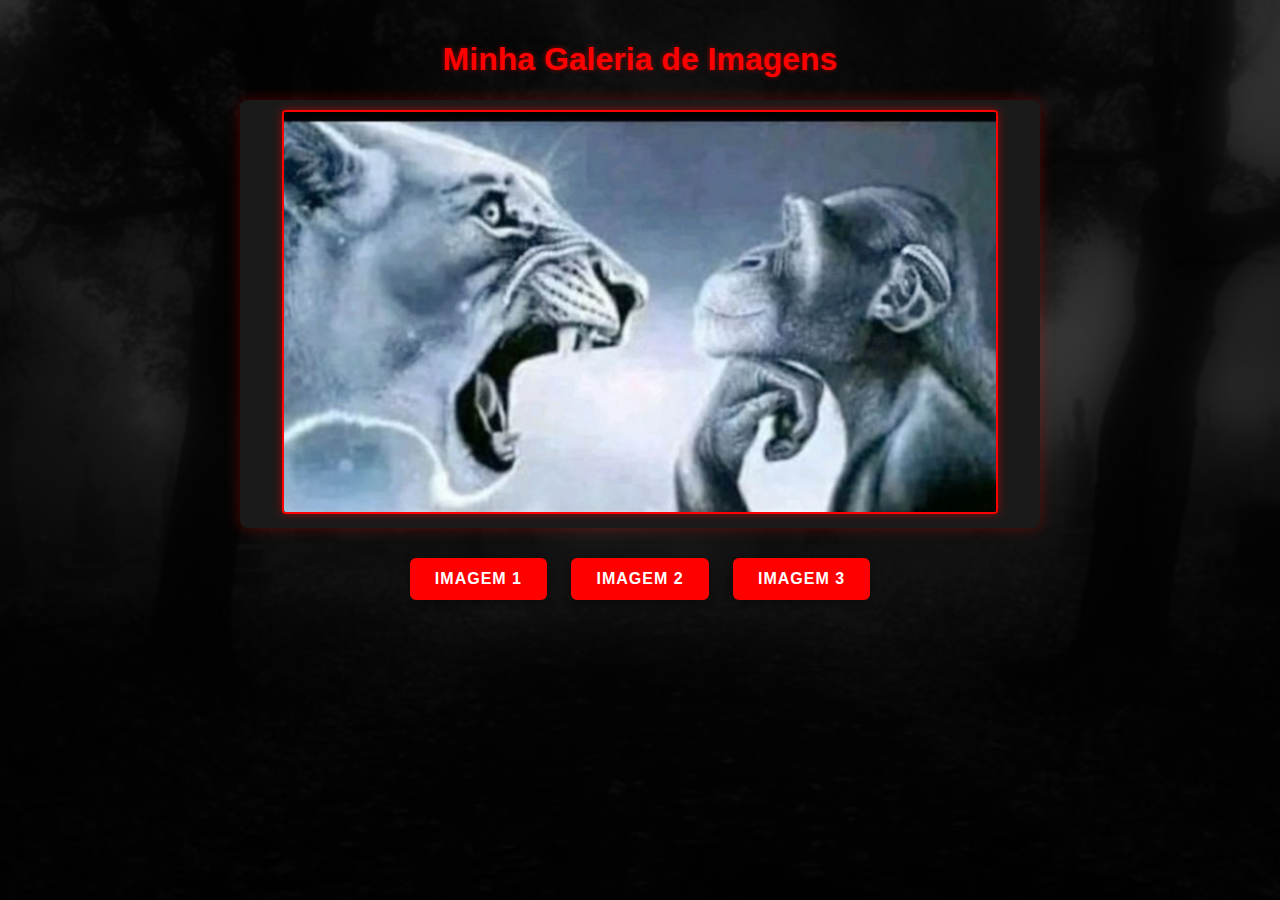
<file: aula07/index.html>
<!DOCTYPE html>
<html lang="pt-br">
<head>
    <meta charset="UTF-8">
    <meta name="viewport" content="width=device-width, initial-scale=1.0">
    <title>Atividade Prática - Troca de Imagens</title>
    <link rel="stylesheet" href="style.css">

</head>
<body>
    <h1>Minha Galeria de Imagens</h1>
    
    <div class="image-container">
        <img id="displayed-image" src="" alt="Imagem exibida">
    </div>
    
    <div class="buttons">
        <button onclick="changeImage('image1')">Imagem 1</button>
        <button onclick="changeImage('image2')">Imagem 2</button>
        <button onclick="changeImage('image3')">Imagem 3</button>
    </div>

    <script>
        const images = {
            image1: 'download.jpg',
            image2: 'downloadsad.jpg',
            image3: 'download (1).jpg'
        };

        // Função para trocar a imagem
        function changeImage(imageKey) {
            const imgElement = document.getElementById('displayed-image');
            imgElement.src = images[imageKey];
            
            // Adiciona um tratamento para caso a imagem não carregue
            imgElement.onerror = function() {
                this.src = 'bbbb.jpg';
                alert('Imagem não encontrada! Verifique o nome do arquivo.');
            };
        }

        // Inicializa com a Imagem 1
        window.onload = function() {
            changeImage('image1');
        };
    </script>
    </script>
</body>
</html>
</file>
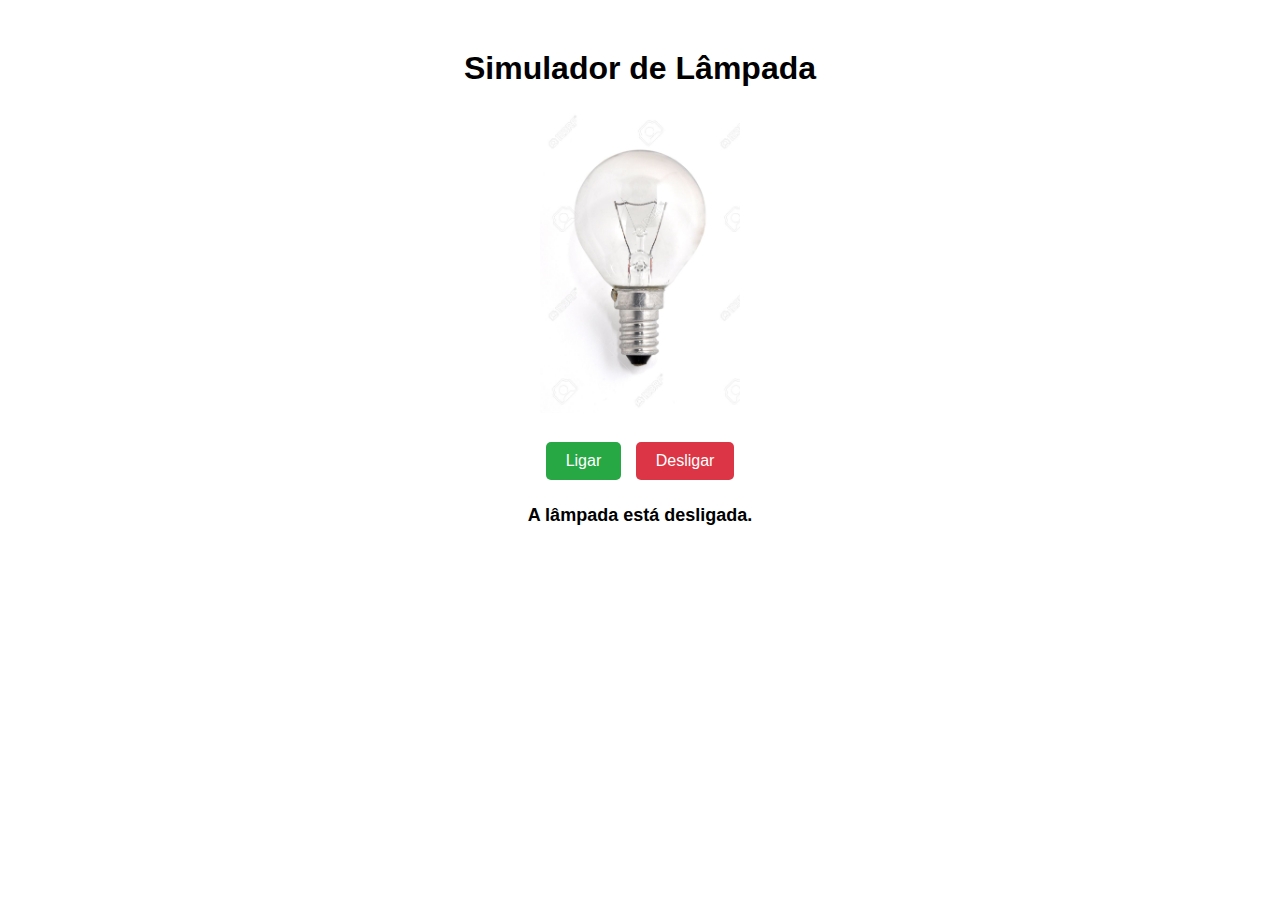
<file: aula08/index.html>
<!DOCTYPE html>
<html lang="pt-br">
<head>
 <meta charset="UTF-8">
 <title>Simulador de Lâmpada</title>
 <style>
 body {
   text-align: center;
   font-family: Arial, sans-serif;
   margin-top: 50px;
 }
 img {
   width: 200px;
   margin-bottom: 20px;
   cursor: pointer;
 }
 button {
   padding: 10px 20px;
   margin: 5px;
   font-size: 16px;
   cursor: pointer;
   border: none;
   border-radius: 5px;
 }
 #ligar {
   background-color: #28a745;
   color: white;
 }
 #desligar {
   background-color: #dc3545;
   color: white;
 }
 #status {
   margin-top: 20px;
   font-weight: bold;
   font-size: 18px;
 }
 </style>
</head>
<body>
 <h1>Simulador de Lâmpada</h1>
 <img id="lampada" src="img/lampada desligada.jpg" alt="Lâmpada Desligada">
 <div>
   <button id="ligar">Ligar</button>
   <button id="desligar" disabled>Desligar</button>
 </div>
 <p id="status">A lâmpada está desligada.</p>
 <script src="script.js"></script>
</body>
</html>
</file>
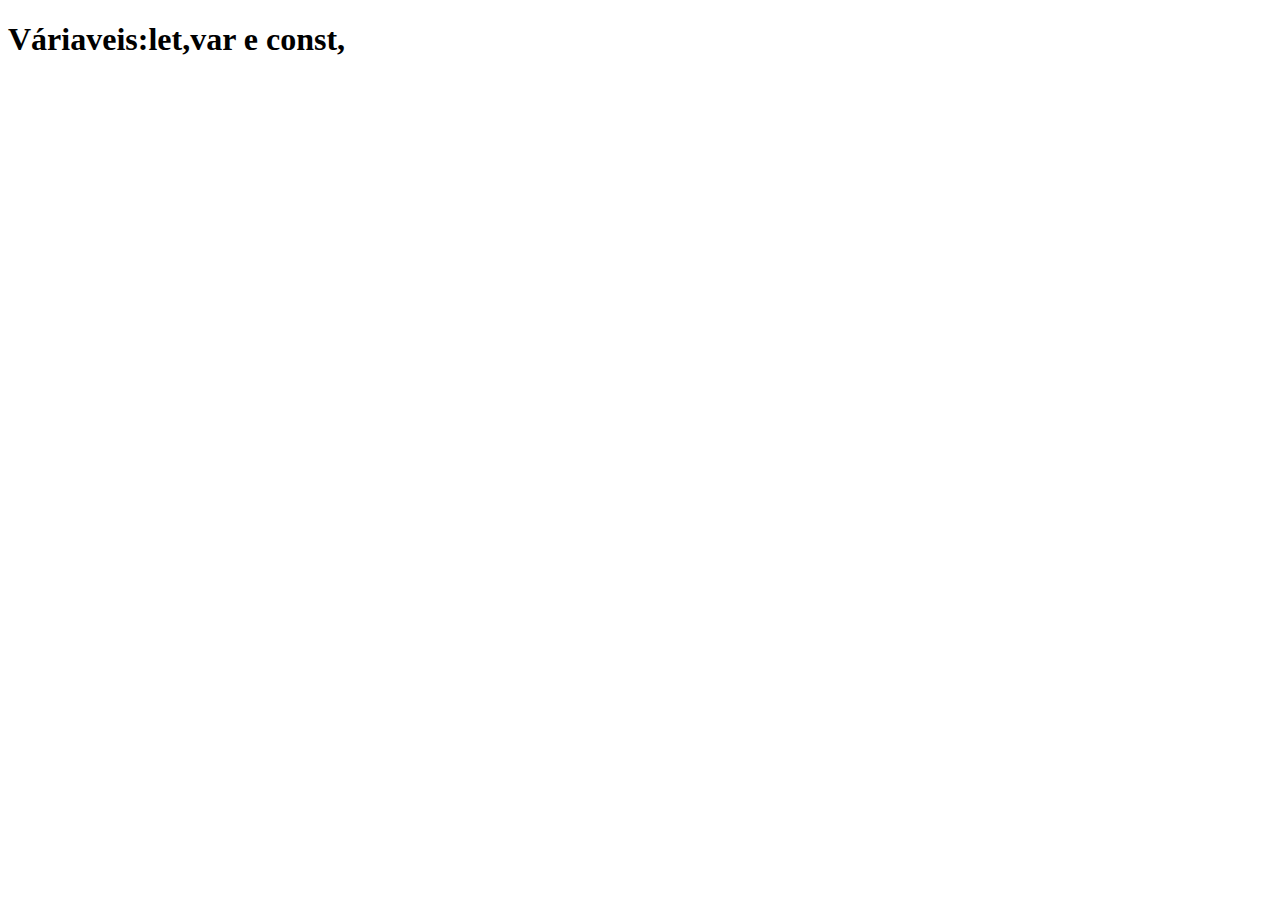
<file: exemplo01.html>
<!DOCTYPE html>
<html lang="en">
<head>
    <meta charset="UTF-8">
    <meta name="viewport" content="width=device-width, initial-scale=1.0">
    <title>Aula 03</title>

    <script>
        var num= 10;
        num= 5;
        console.log(num);


    </script>
</head>
<body>
    <head>
    <h1>Váriaveis:let,var e const,</h1>

    </head>
</body>
</html>
</file>
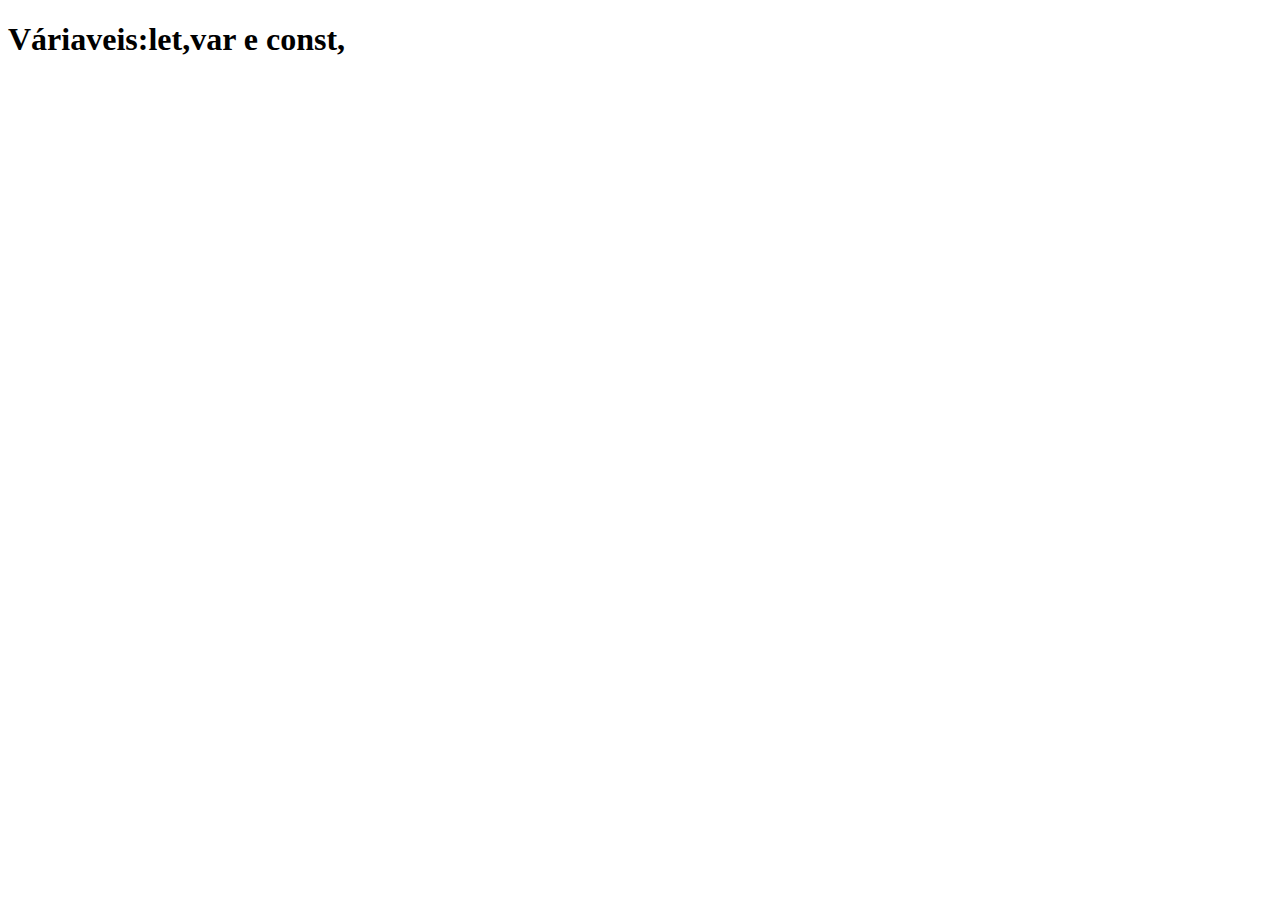
<file: exemplo02.html>
<!DOCTYPE html>
<html lang="en">
<head>
    <meta charset="UTF-8">
    <meta name="viewport" content="width=device-width, initial-scale=1.0">
    <title>Aula 03</title>

    <script>
        let num= 10;
        num= 5;
        console.log(num);


    </script>
</head>
<body>
    <head>
    <h1>Váriaveis:let,var e const,</h1>

    </head>
</body>
</html>
</file>
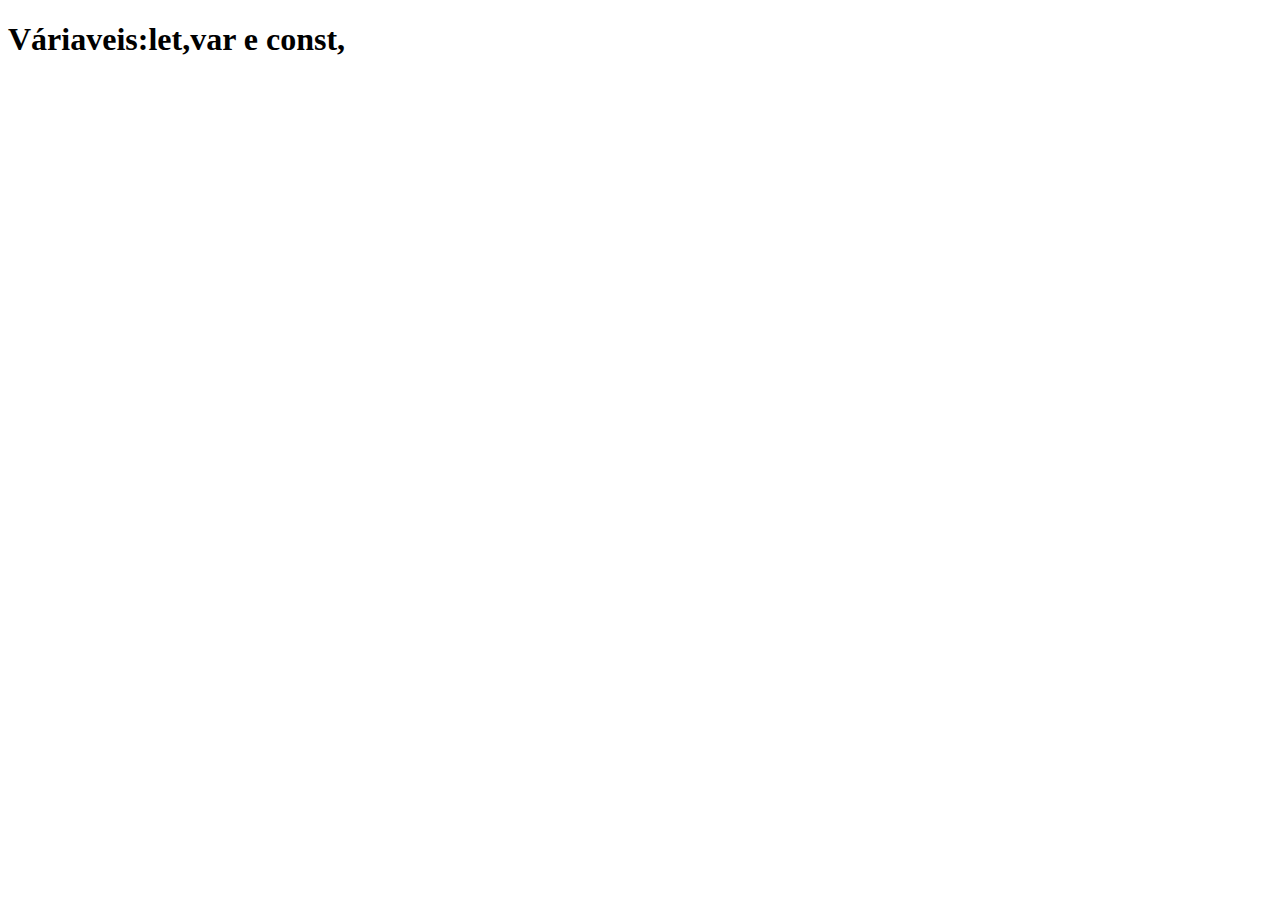
<file: exemplo03.html>
<!DOCTYPE html>
<html lang="en">
<head>
    <meta charset="UTF-8">
    <meta name="viewport" content="width=device-width, initial-scale=1.0">
    <title>Aula 03</title>

    <script>
        var num = 10;
        if (num > 5){
            var x ="oieeee";
            console.log("lá fora tenho:", num);
        }
        console.log("O valor de x é", x);
        console.log("O valor de x é", num);


    </script>
</head>
<body>
    <head>
    <h1>Váriaveis:let,var e const,</h1>

    </head>
</body>
</html>
</file>
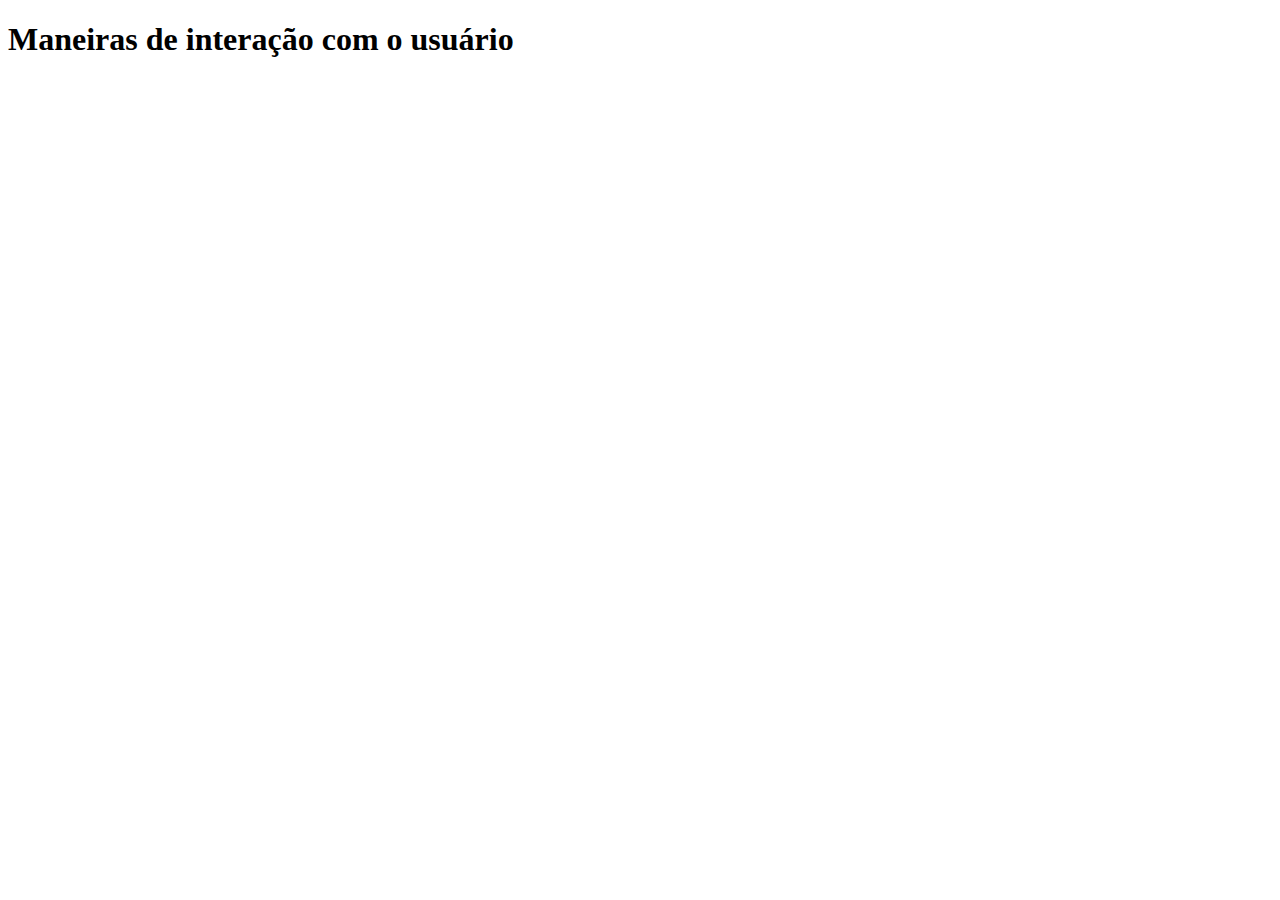
<file: exemplo05.html>
<!DOCTYPE html>
<html lang="en">
<head>
    <meta charset="UTF-8">
    <meta name="viewport" content="width=device-width, initial-scale=1.0">
    <title>Aula 03</title>
    <script>
        var msg = "Boa tarde"

        alert("Oi 2F " + msg);
    </script>
</head>
<body>
    <h1>Maneiras de interação com o usuário</h1>
</body>
</html>
</file>
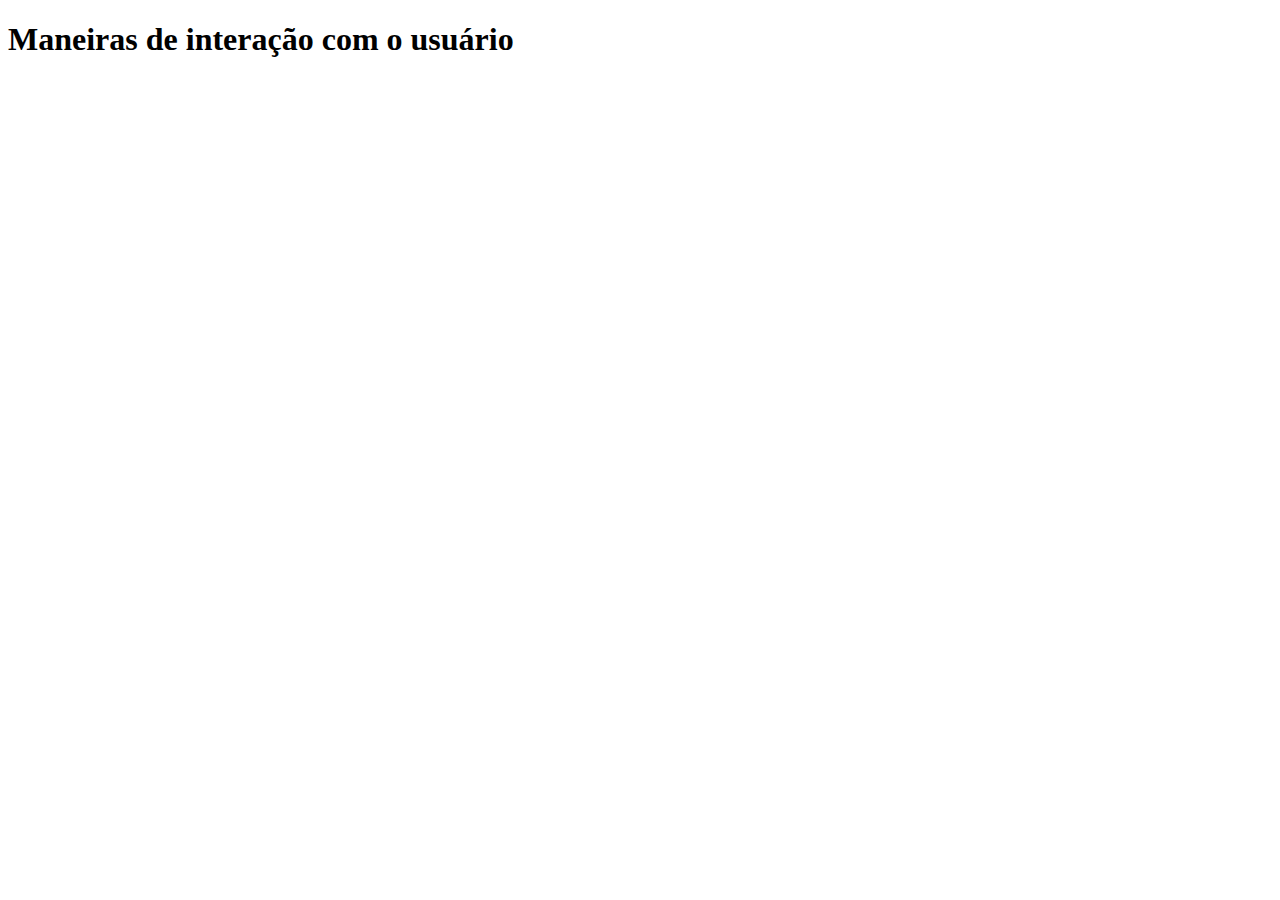
<file: exemplo06.html>
<!DOCTYPE html>
<html lang="en">
<head>
    <meta charset="UTF-8">
    <meta name="viewport" content="width=device-width, initial-scale=1.0">
    <title>Aula 03</title>
    <script>
        var opcao=confirm("Está com calor?");
        console.log(opcao);
        if (true){
            alert("Sim,você está com calor");        
        }else alert("Tá suave!")
        
    </script>
</head>
<body>
    <h1>Maneiras de interação com o usuário</h1>
</body>
</html>
</file>
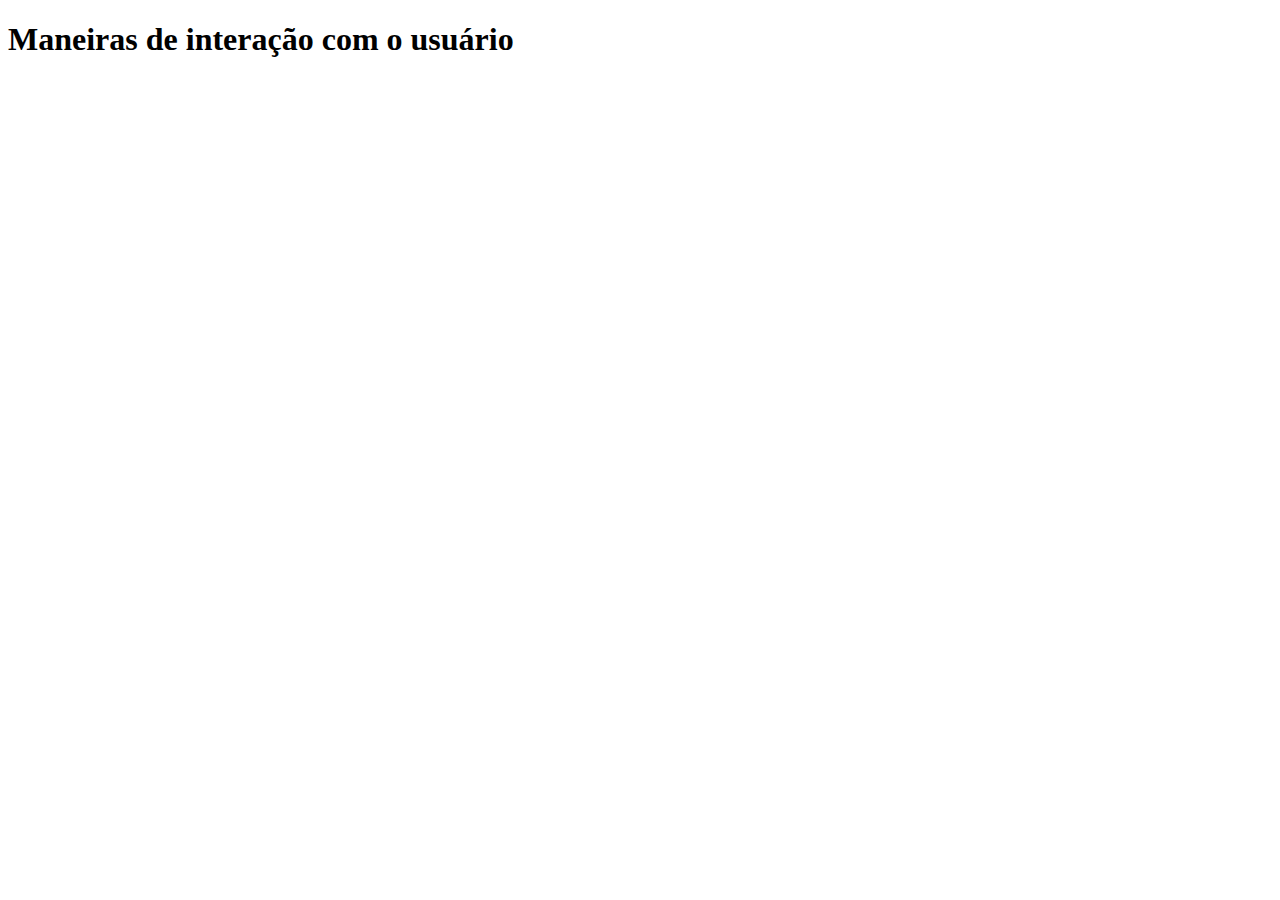
<file: exemplo07.html>
<!DOCTYPE html>
<html lang="en">
<head>
    <meta charset="UTF-8">
    <meta name="viewport" content="width=device-width, initial-scale=1.0">
    <title>Aula 03</title>
    <script>
      var nome = prompt("Digite seu nome:");
      console.log("Seu nome é" , nome);
    </script>
</head>
<body>
    <h1>Maneiras de interação com o usuário</h1>
</body>
</html>
</file>
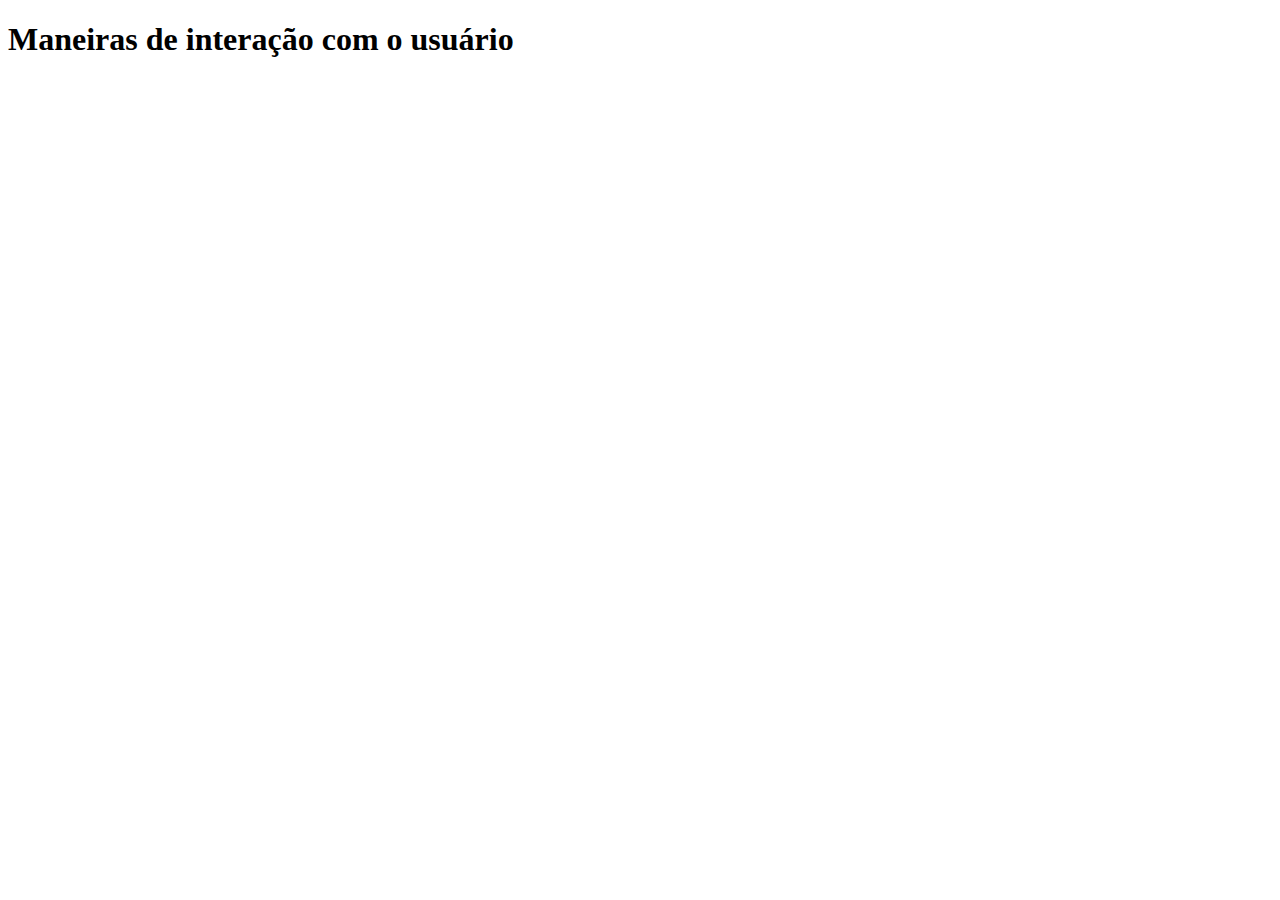
<file: exemplo08.html>
<!DOCTYPE html>
<html lang="en">
<head>
    <meta charset="UTF-8">
    <meta name="viewport" content="width=device-width, initial-scale=1.0">
    <title>Aula 03</title>
    <script>
      var n1 = parseInt(prompt("Digite um valor para n1"));
      console.log("Nome:", n1)
      var n2 =parseInt (prompt("Digite um valor para n1"));
      console.log("Nome:", n2);

      var soma=n1 + n2;
      console.log("A soma é:", soma);
      
        
    </script>
</head>
<body>
    <h1>Maneiras de interação com o usuário</h1>
</body>
</html>
</file>
<file: aula07/style.css>
body {
    font-family: Arial, sans-serif;
    max-width: 800px;
    margin: 0 auto;
    padding: 20px;
    text-align: center;
    color: #ffffff;
    background-image: url('spooky\ cemetary.jpg');
    background-size: cover;
    background-attachment: fixed;
    background-position: center;
    background-color: rgba(0, 0, 0, 0.7);
    background-blend-mode: overlay;
}
h1 {
    color: #ff0000;
    text-shadow: 0 0 5px rgba(255, 0, 0, 0.5);
}
.image-container {
    margin: 20px 0;
    min-height: 300px;
    background-color: #1a1a1a;
    padding: 10px;
    border-radius: 8px;
    box-shadow: 0 0 15px rgba(255, 0, 0, 0.3);
}
#displayed-image {
    max-width: 100%;
    max-height: 400px;
    border: 2px solid #ff0000;
    border-radius: 4px;
    box-shadow: 0 0 10px rgba(255, 0, 0, 0.5);
}
.buttons {
    margin-top: 30px;
}
button {
    padding: 12px 25px;
    margin: 0 10px;
    background-color: #ff0000;
    color: white;
    border: none;
    border-radius: 6px;
    cursor: pointer;
    font-size: 16px;
    font-weight: bold;
    text-transform: uppercase;
    letter-spacing: 1px;
    transition: all 0.3s ease;
    box-shadow: 0 4px 6px rgba(0, 0, 0, 0.3);
}
button:hover {
    background-color: #cc0000;
    transform: translateY(-2px);
    box-shadow: 0 6px 8px rgba(0, 0, 0, 0.4);
}
button:active {
    transform: translateY(1px);
    box-shadow: 0 2px 4px rgba(0, 0, 0, 0.3);
}
</file>
